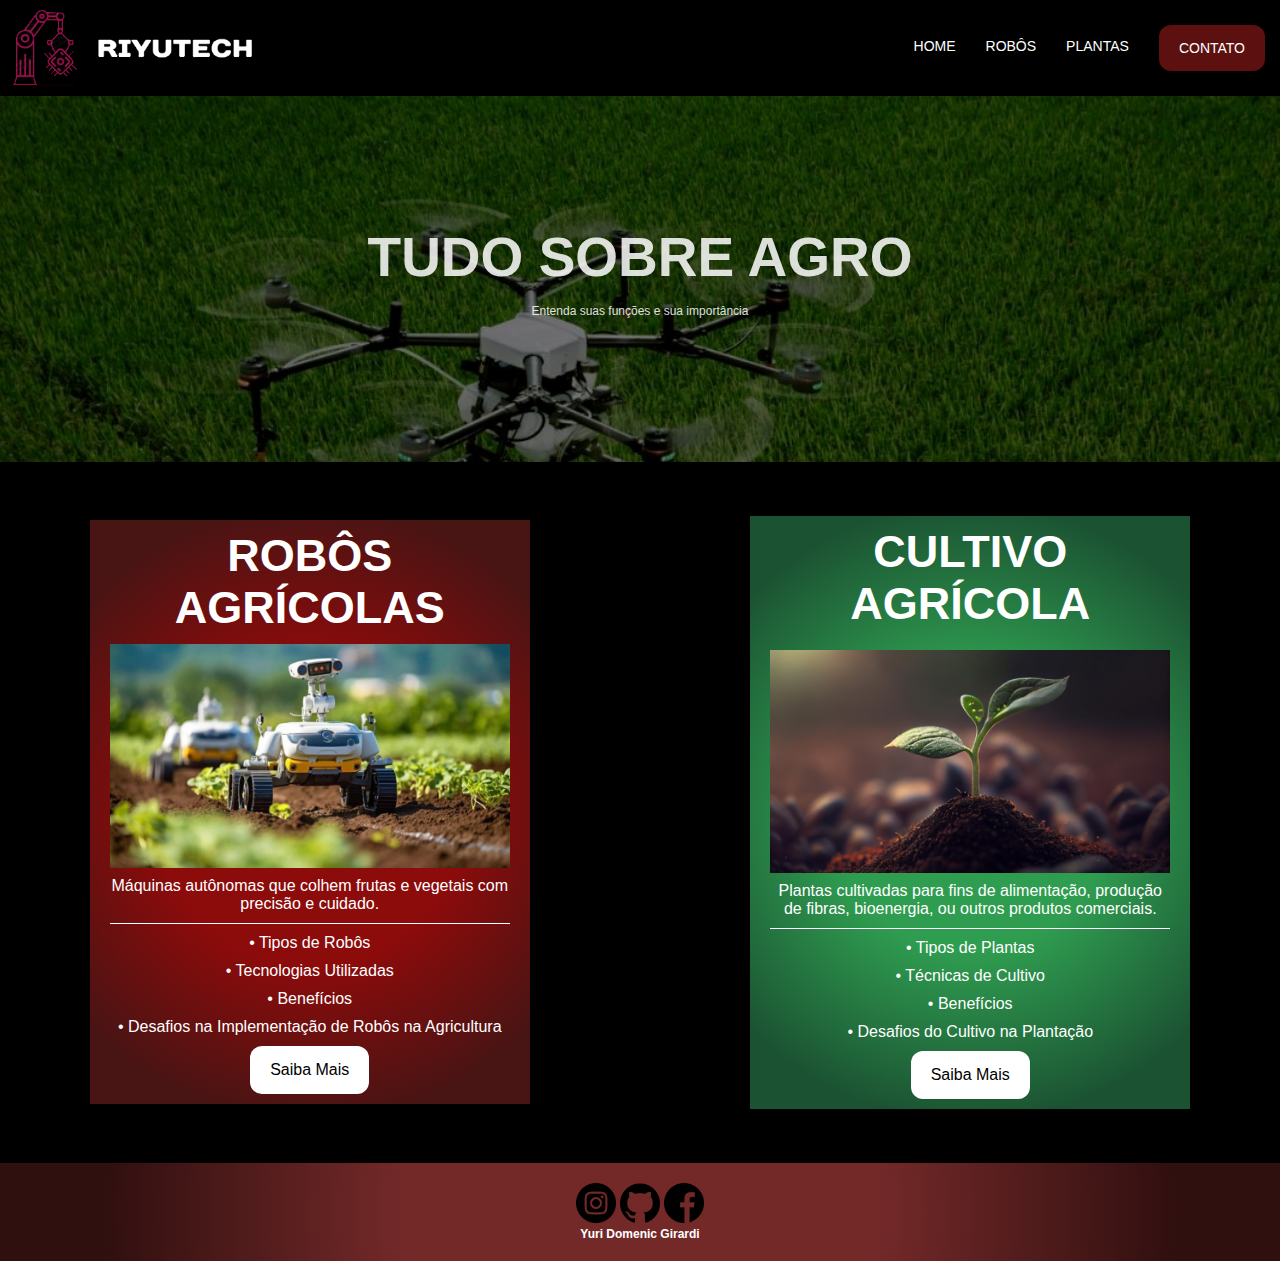
<file: index.html>
<!doctype html>
<html lang="pt-br">

<head>
  <meta charset="UTF-8">
  <meta name="viewport"
    content="width=device-width, user-scalable=no, initial-scale=1.0, maximum-scale=1.0, minimum-scale=1.0">
  <meta http-equiv="X-UA-Compatible" content="ie=edge">
  <link rel="stylesheet" href="style.css">
  <title>siteagrinho</title>

</head>
<header style="background-image: url('pulv.jpg')">
  <nav class="cabeca">
    <a href="index.html">
      <img class="logo" src="logo.png" alt="logo">
    </a>
    <ul class="ul">
      <a href="index.html">Home</a>
      <a href="robos.html">Robôs</a>
      <a href="plantas.html">Plantas</a>
      <a class="btn" href="contato.html">Contato</a>
    </ul>
  </nav>
  <div class="container">
    <section class="banner">
      <div class="banner-text ">
        <h1>TUDO SOBRE AGRO</h1>
        <p> Entenda suas funções e sua importância </p>
      </div>
    </section>
  </div>
</header>

<body>
  <section class="faca-mais">
    <div class="container">
      <div class="faca-mais-text">
        <h3 class="text1">ROBÔS AGRÍCOLAS</h3>
        <img class="imagem" src="roboagro.png" alt="robozinho">
        <p class="linha">Máquinas autônomas que colhem frutas e vegetais com precisão e cuidado.</p>
        <p>• Tipos de Robôs</p>
        <p>• Tecnologias Utilizadas</p>
        <p>• Benefícios</p>
        <p>• Desafios na Implementação de Robôs na Agricultura</p>
        <a class="btn2" href="robos.html">Saiba Mais</a>
      </div>
      <div class="faca-mais-text2">
        <h3 class="text1">CULTIVO AGRÍCOLA</h3>
        <p></p>
        <img class="imagem" src="planta.png" alt="robozinho">
        <p class="linha">Plantas cultivadas para fins de alimentação, produção de fibras, bioenergia, ou outros produtos
          comerciais.</p>
        <p>• Tipos de Plantas</p>
        <p>• Técnicas de Cultivo</p>
        <p>• Benefícios</p>
        <p>• Desafios do Cultivo na Plantação</p>
        <a class="btn2" href="plantas.html">Saiba Mais</a>
      </div>
    </div>
  </section>

  <footer class="foot">
    <div class="link">
    <a href="https://www.instagram.com/grd.yur1/"><img class="img3" src="instagram_1384015.png" alt="insta"></a>
     <a href="https://github.com/yurccow"><img class="img3" src="github_733609.png" alt="github"></a> 
     <a href="https://www.facebook.com/profile.php?id=100074614936325"><img class="img3" src="facebook_1384005.png" alt="facebook"></a> 
  </div>
  <h1>Yuri Domenic Girardi</h1>
</footer>
  
</body>

</html>
</file>
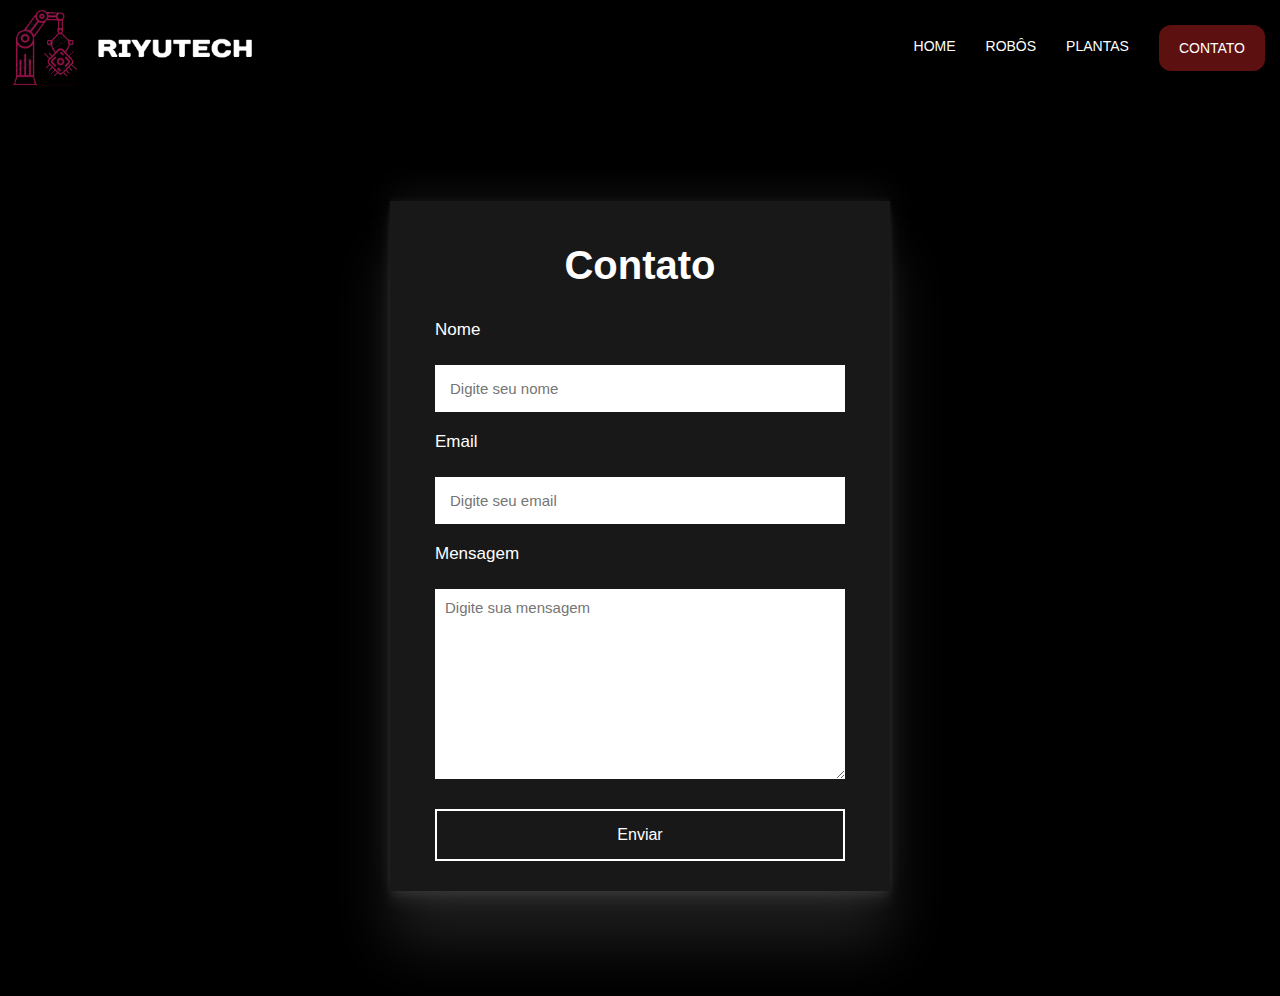
<file: contato.html>
<!doctype html>
<html lang="pt-br">

<head>
  <meta charset="UTF-8">
  <meta name="viewport"
    content="width=device-width, user-scalable=no, initial-scale=1.0, maximum-scale=1.0, minimum-scale=1.0">
  <meta http-equiv="X-UA-Compatible" content="ie=edge">
  <link rel="stylesheet" href="contato.css">
  <title>Formulário</title>
</head>

<body>
  <nav class="cabeca">
    <a href="index.html">
      <img class="logo" src="logo.png" alt="logo">
    </a>
    <ul class="ul">
      <a href="index.html">Home</a>
      <a href="robos.html">Robôs</a>
      <a href="plantas.html">Plantas</a>
      <a class="btn" href="contato.html">Contato</a>
    </ul>
  </nav>
  <header>
    <section>
      <h2>Contato</h2>
      <form action="https://api.staticforms.xyz/submit" method="post">
        <label>Nome</label>
        <input type="text" name="name" placeholder="Digite seu nome" required autocomplete="off">
        <label>Email</label>
        <input type="email" name="email" placeholder="Digite seu email" required autocomplete="off">
        <label>Mensagem</label>
        <textarea name="message" cols="30" rows="10" placeholder="Digite sua mensagem"></textarea>
        <button type="submit">Enviar</button>
        <input type="hidden" name="accessKey" value="0c47457f-9715-4579-b771-e51aa6c9772f">
        <input type="hidden" name="redirectTo" id="redirectTo" value="https://agrinhosite.vercel.app/Obrigado.html">

      </form>
    </section>
  </header>
</body>

</html>
</file>
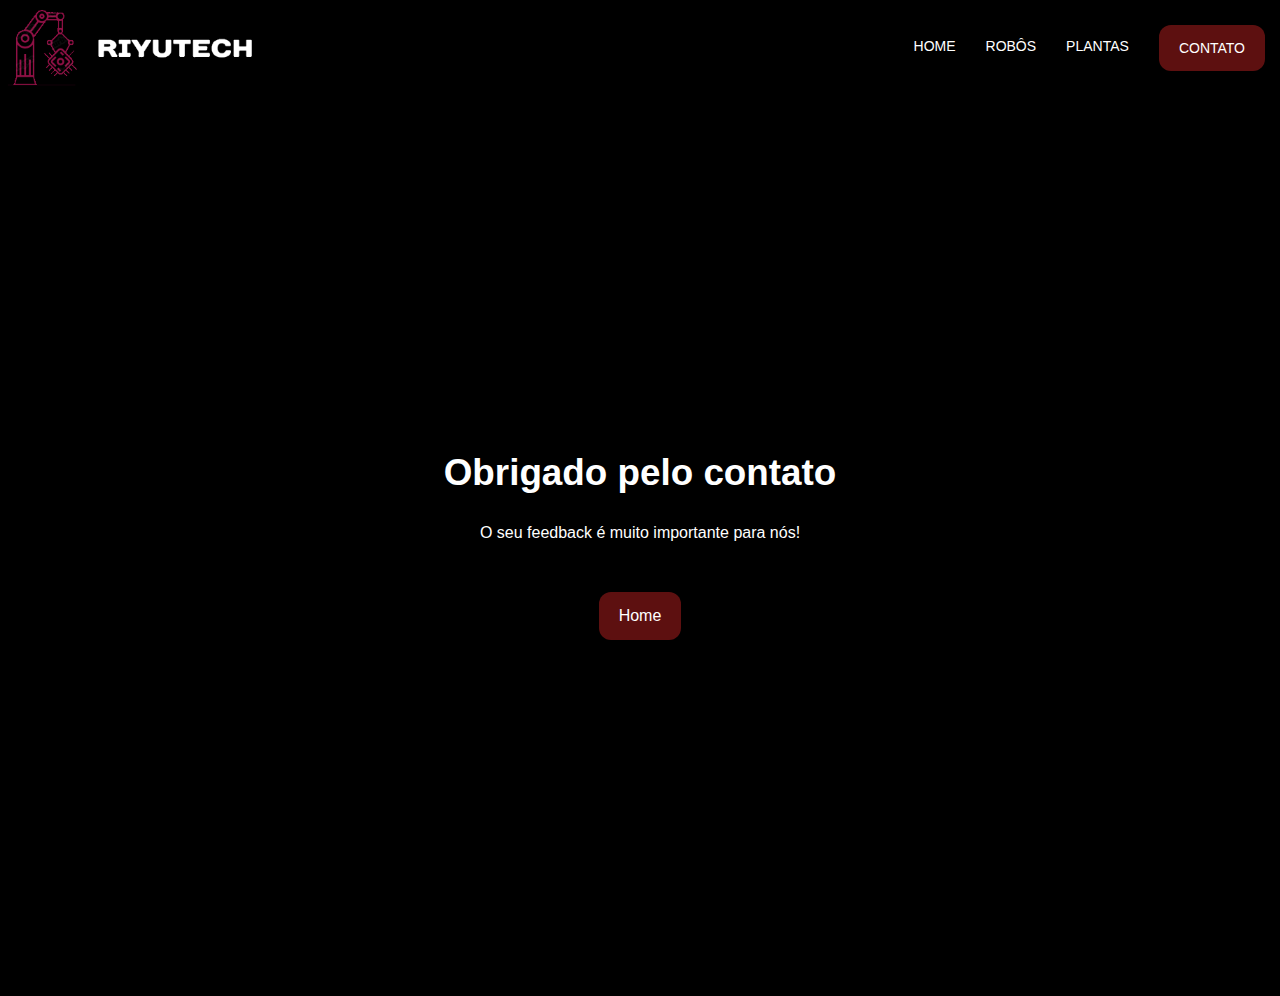
<file: Obrigado.html>
<!doctype html>
<html lang="pt-br">

<head>
  <meta charset="UTF-8">
  <meta name="viewport"
    content="width=device-width, user-scalable=no, initial-scale=1.0, maximum-scale=1.0, minimum-scale=1.0">
  <meta http-equiv="X-UA-Compatible" content="ie=edge">
  <link rel="stylesheet" href="Obrigado.css">
  <title>Formulário</title>
</head>

<body>
  <nav class="cabeca">
    <a href="index.html">
      <img class="logo" src="logo.png" alt="logo">
    </a>
    <ul class="ul">
      <a href="index.html">Home</a>
      <a href="robos.html">Robôs</a>
      <a href="plantas.html">Plantas</a>
      <a class="btn" href="contato.html">Contato</a>
    </ul>
  </nav>
  <header class="main">
    <h1 class="text">Obrigado pelo contato</h1>
    <p class="paragrafo">O seu feedback é muito importante para nós!</p>
    <a href="index.html" class="btn">Home</a>
  </header>

</body>

</html>
</file>
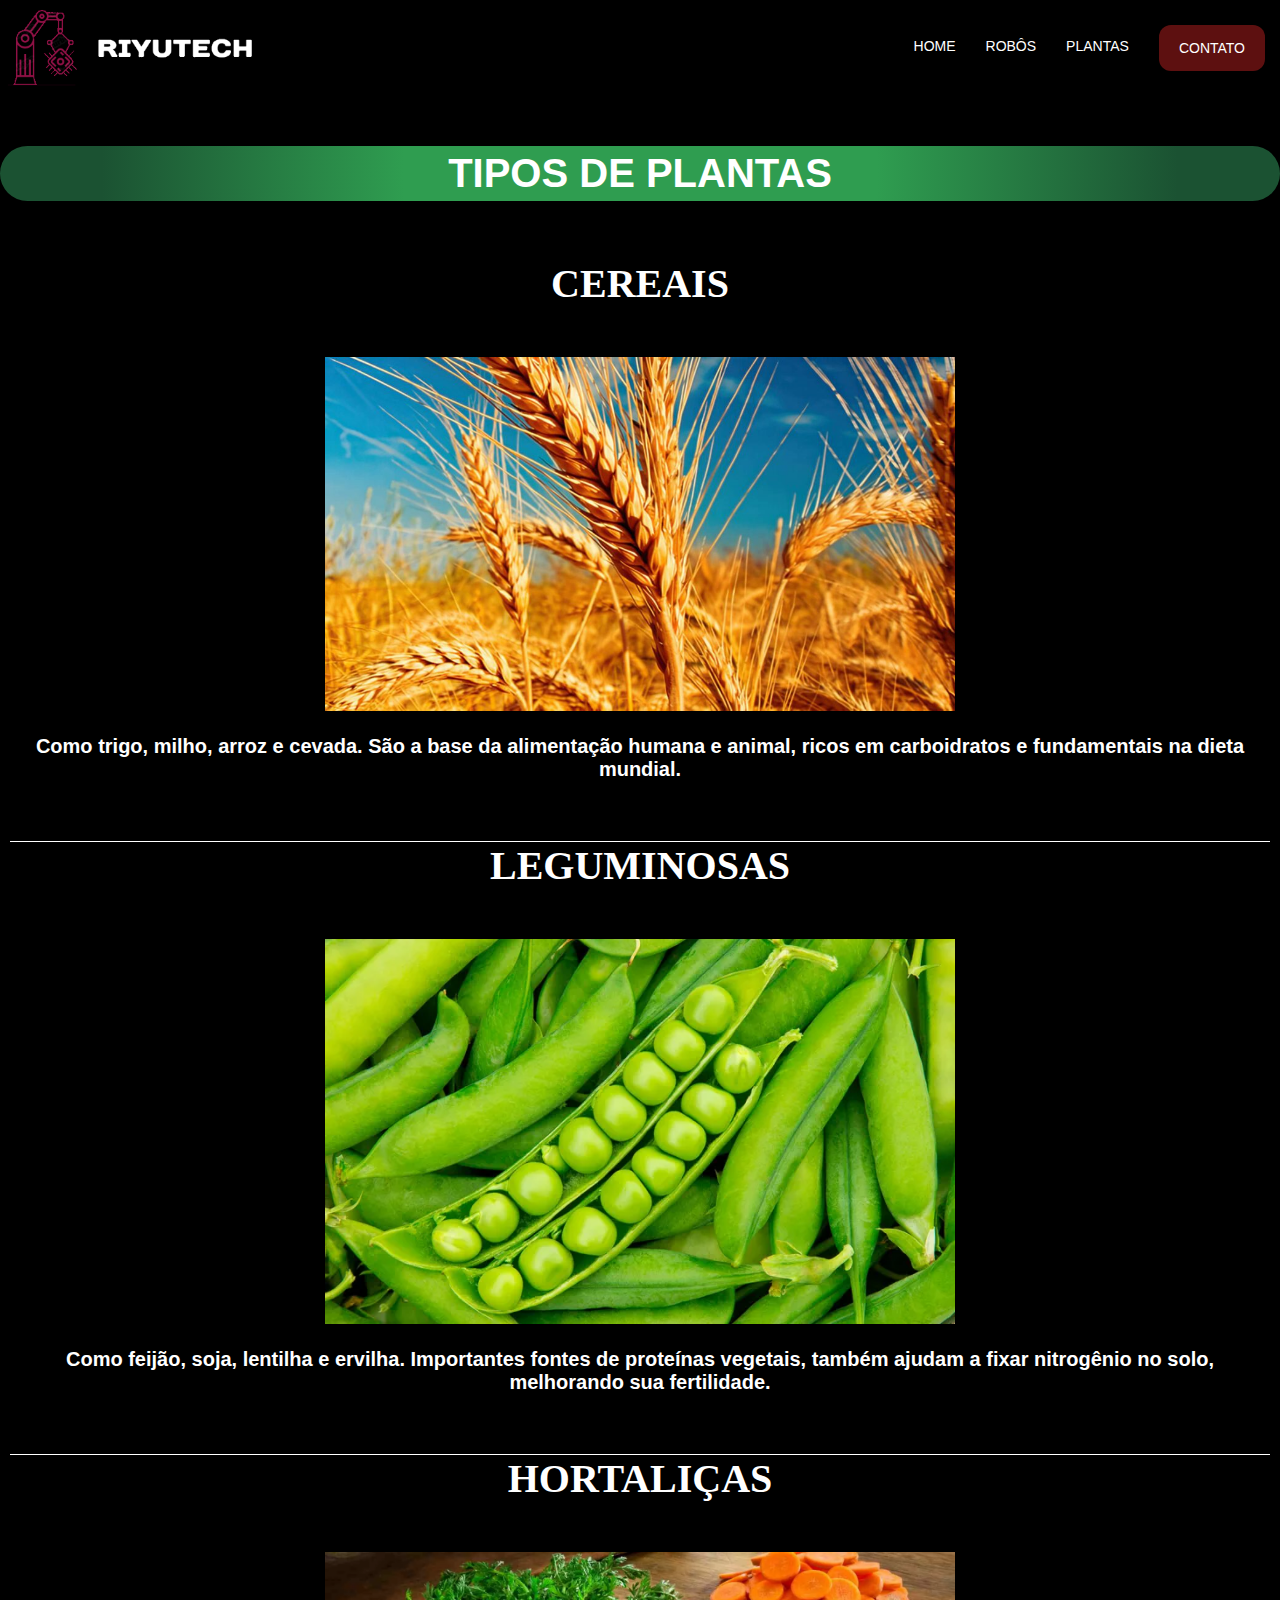
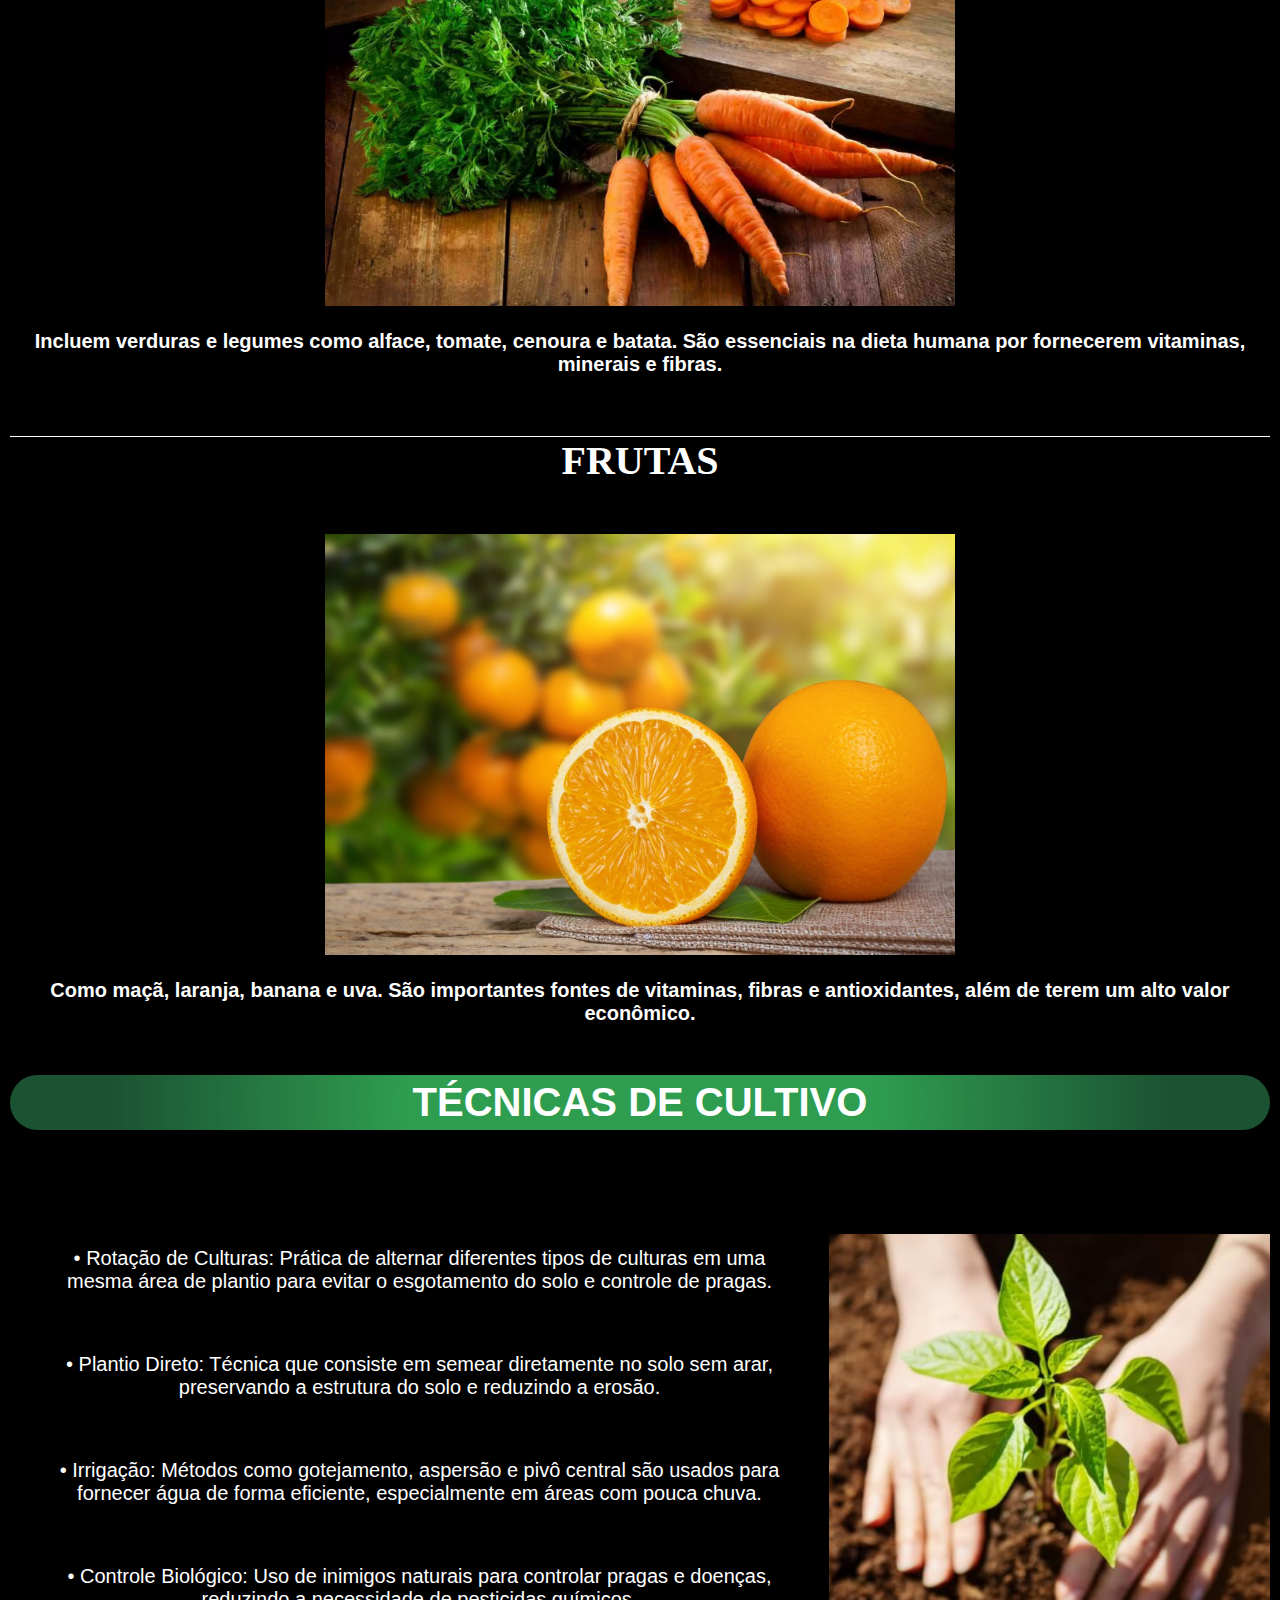
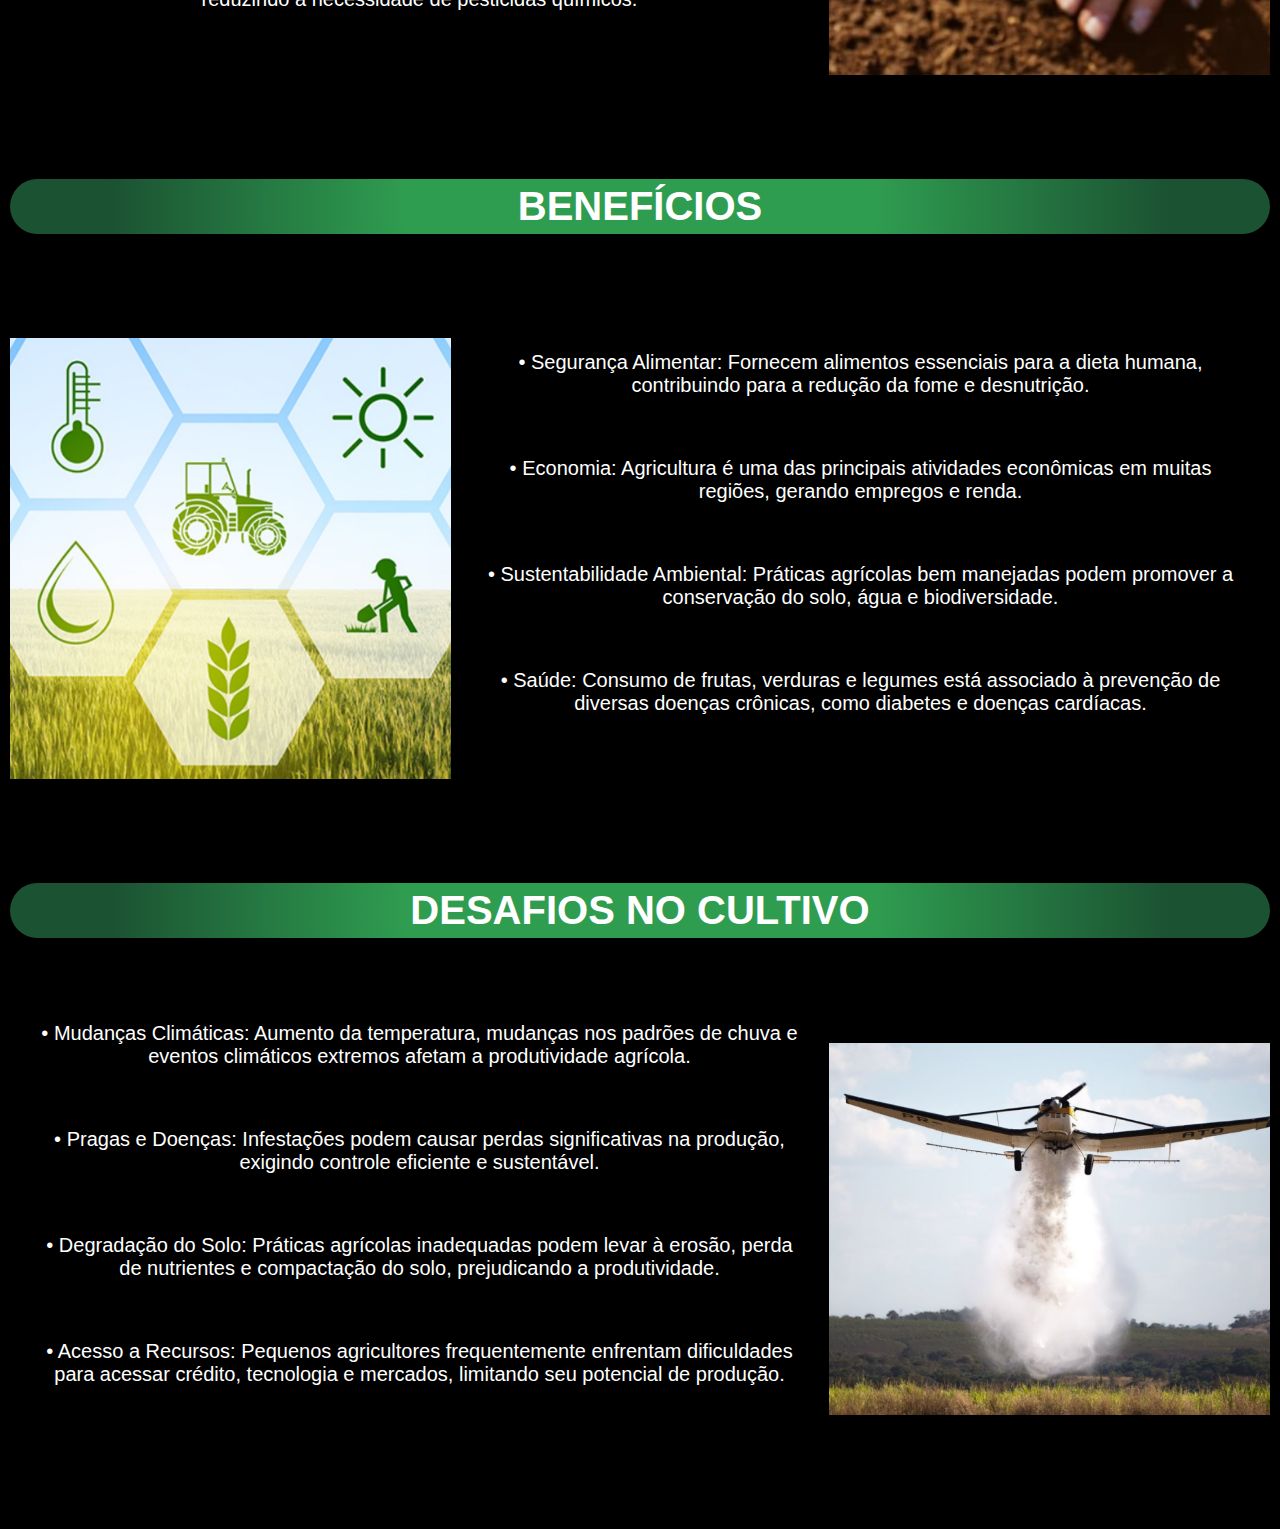
<file: plantas.html>
<!doctype html>
<html lang="pt-br">

<head>
  <meta charset="UTF-8">
  <meta name="viewport"
    content="width=device-width, user-scalable=no, initial-scale=1.0, maximum-scale=1.0, minimum-scale=1.0">
  <meta http-equiv="X-UA-Compatible" content="ie=edge">
  <link rel="stylesheet" href="style.css">
  <title>siteagrinho</title>

</head>

<body>
  <nav class="cabeca">
    <a href="index.html">
      <img class="logo" src="logo.png" alt="logo">
    </a>
    <ul class="ul">
      <a href="index.html">Home</a>
      <a href="robos.html">Robôs</a>
      <a href="plantas.html">Plantas</a>
      <a class="btn" href="contato.html">Contato</a>
    </ul>
  </nav>
</div>
<div class="padding">
  <h3 class="titulo2">TIPOS DE PLANTAS</h3>
</div>
  
  <section class="grid">
    <div>
      <h1 class="subtitle">CEREAIS</h1>
      <img class="imgs" src="trigo.jpg" alt="platio">
      <div>
        <h2 class="texto">Como trigo, milho, arroz e cevada. São a base da alimentação humana e animal, ricos em
          carboidratos e fundamentais na dieta mundial.</h2>
      </div>
      <div class="padding">
      </div>
      <div>
        <div>
          <p class="linha"><h1 class="subtitle">LEGUMINOSAS</h1></p>
          <img class="imgs" src="ervilha.webp" alt="platio">
          <div>
            <h2 class="texto">Como feijão, soja, lentilha e ervilha. Importantes fontes de proteínas vegetais, também
              ajudam a fixar nitrogênio no solo, melhorando sua fertilidade.</h2>
          </div>
          <div class="padding">
          </div>
          <div>
            <div>
              <p class="linha"><h1 class="subtitle">HORTALIÇAS</h1></p>
              <img class="imgs" src="cenoura.webp" alt="platio">
              <div>
                <h2 class="texto">Incluem verduras e legumes como alface, tomate, cenoura e batata. São essenciais na
                  dieta humana por fornecerem vitaminas, minerais e fibras.</h2>
              </div>
              <div>
                <div class="padding">
                </div>
                <div>
                  <p class="linha"><h1 class="subtitle">FRUTAS</h1></p>
                  <img class="imgs" src="laranja.jpg" alt="platio">
                  <div>
                    <h2 class="texto">Como maçã, laranja, banana e uva. São importantes fontes de vitaminas, fibras e
                      antioxidantes, além de terem um alto valor econômico.</h2>
                  </div>
                  <div>
                    <div>
                      <div class="padding">
                      </div>
                      <h3 class="titulo2">TÉCNICAS DE CULTIVO</h3>
                      <section class="informacoes">
                        <div>
                          <p>• Rotação de Culturas: Prática de alternar diferentes tipos de culturas em uma mesma área
                            de plantio para evitar o esgotamento do solo e controle de pragas.</p>
                          <p> • Plantio Direto: Técnica que consiste em semear diretamente no solo sem arar, preservando
                            a estrutura do solo e reduzindo a erosão.</p>
                          <p> • Irrigação: Métodos como gotejamento, aspersão e pivô central são usados para fornecer
                            água de forma eficiente, especialmente em áreas com pouca chuva.</p>
                          <p> • Controle Biológico: Uso de inimigos naturais para controlar pragas e doenças, reduzindo
                            a necessidade de pesticidas químicos.</p>
                        </div>
                        <img class="imgs2" src="cultivo.jpg" alt="cultivo">

                      </section>
                      <div>
                        <div class="padding">
                        </div>
                        <h3 class="titulo2">BENEFÍCIOS</h3>
                        <section class="informacoes">
                          <img class="imgs2" src="benef.jpg" alt="beneficioimg">
                          <div>
                            <p> • Segurança Alimentar: Fornecem alimentos essenciais para a dieta humana, contribuindo para a redução da fome e desnutrição.</p>
                            <p> • Economia: Agricultura é uma das principais atividades econômicas em muitas regiões, gerando empregos e renda.</p>
                            <p> • Sustentabilidade Ambiental: Práticas agrícolas bem manejadas podem promover a conservação do solo, água e biodiversidade.</p>
                            <p> • Saúde: Consumo de frutas, verduras e legumes está associado à prevenção de diversas doenças crônicas, como diabetes e doenças cardíacas.</p>
                          </div>
                        </section>
                        <div class="padding">
                        </div>
                        <h3 class="titulo2">DESAFIOS NO CULTIVO</h3>

                        <section class="informacoes">
                          <div>
                            <p>• Mudanças Climáticas: Aumento da temperatura, mudanças nos padrões de chuva e eventos climáticos extremos afetam a produtividade agrícola.</p>
                            <p> • Pragas e Doenças: Infestações podem causar perdas significativas na produção, exigindo controle eficiente e sustentável.</p>
                            <p> • Degradação do Solo: Práticas agrícolas inadequadas podem levar à erosão, perda de nutrientes e compactação do solo, prejudicando a produtividade.</p>
                            <p> • Acesso a Recursos: Pequenos agricultores frequentemente enfrentam dificuldades para acessar crédito, tecnologia e mercados, limitando seu potencial de produção.</p>
                          </div>
                          <img class="imgs2" src="agrotox.jpg" alt="desafio">

                        </section>

</body>
</file>
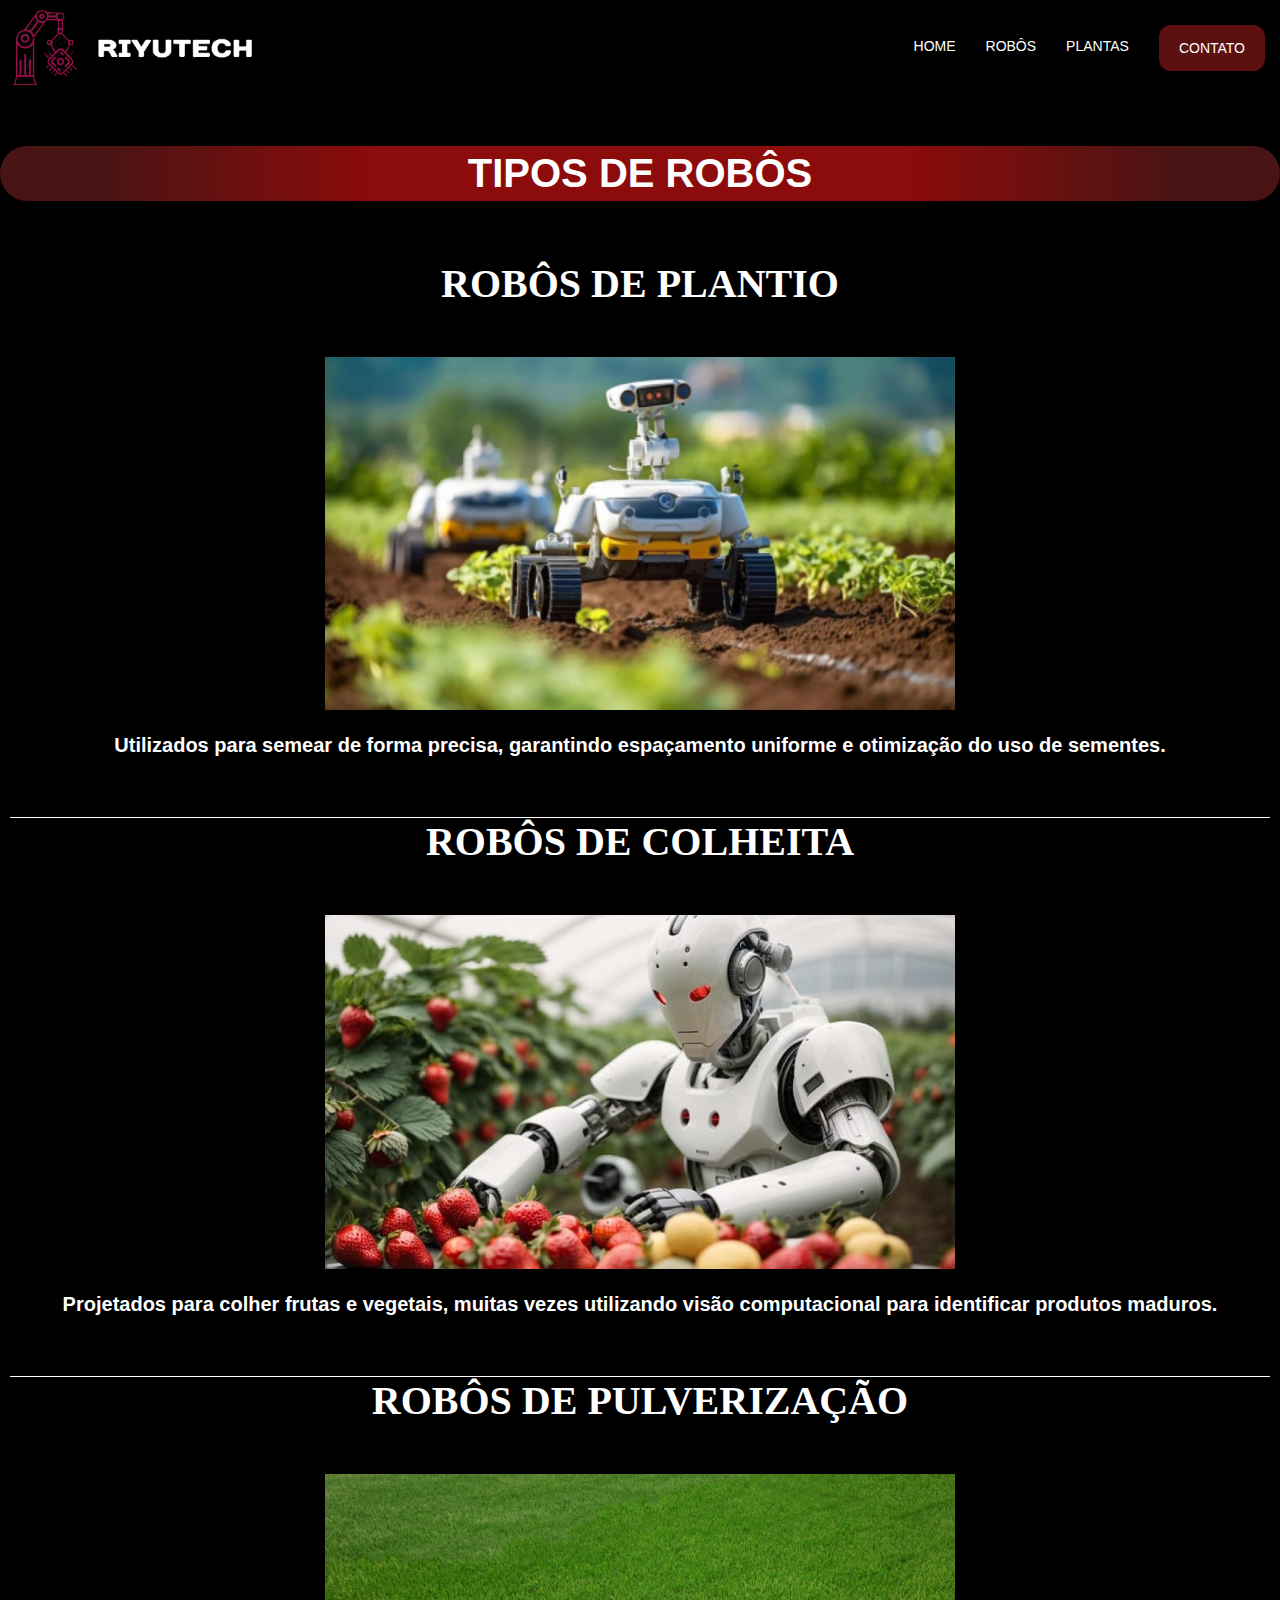
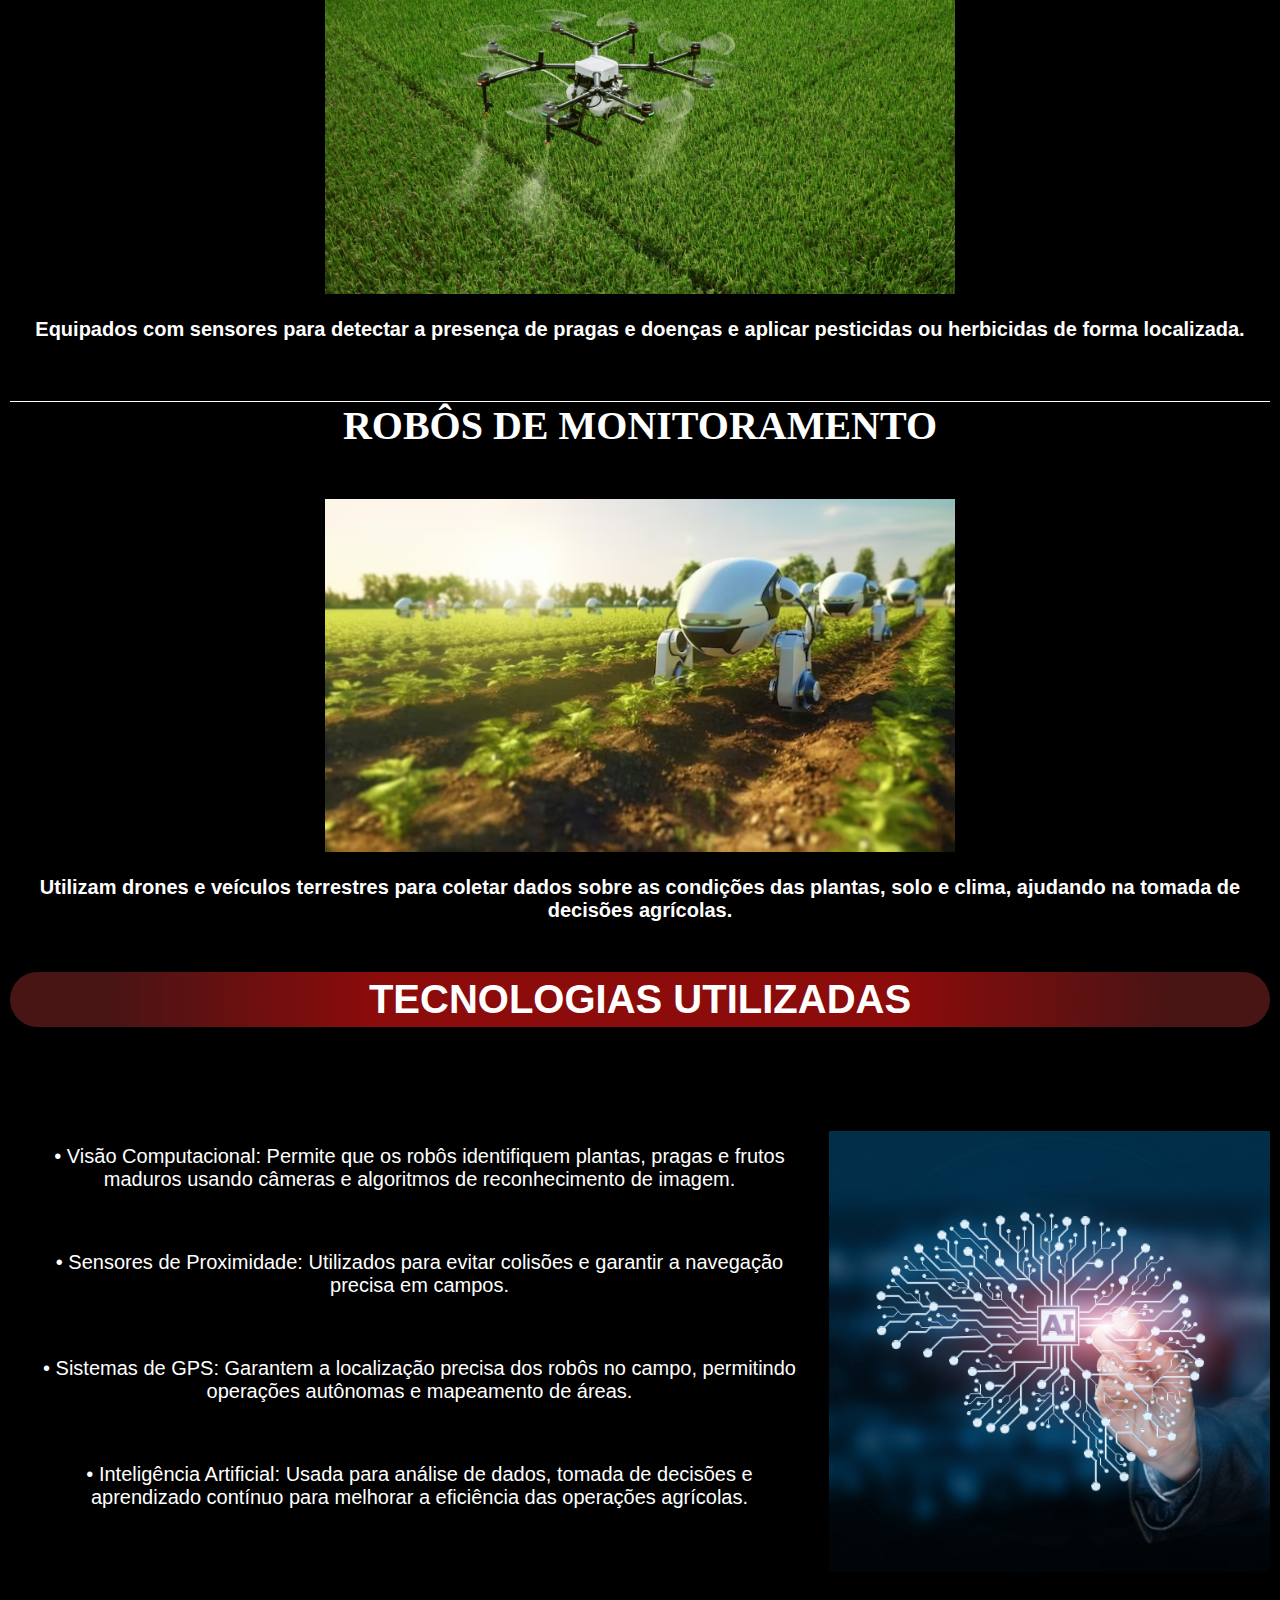
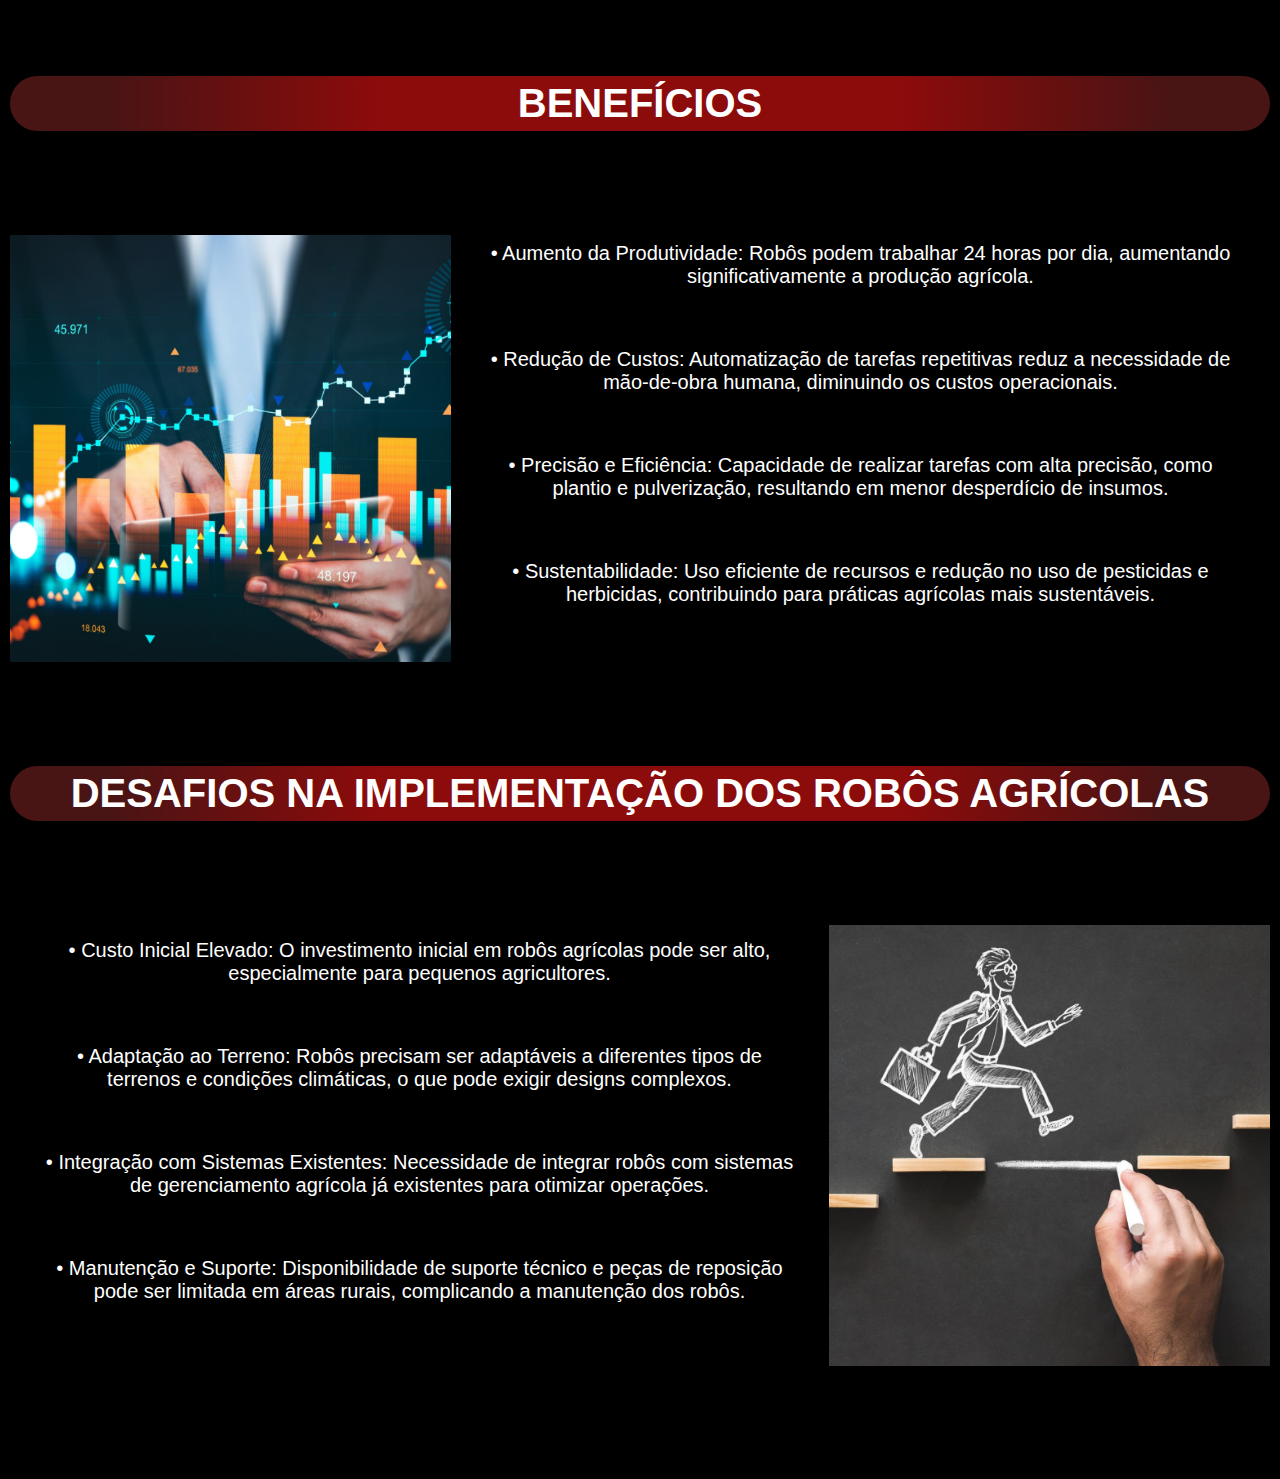
<file: robos.html>
<!doctype html>
<html lang="pt-br">

<head>
  <meta charset="UTF-8">
  <meta name="viewport"
    content="width=device-width, user-scalable=no, initial-scale=1.0, maximum-scale=1.0, minimum-scale=1.0">
  <meta http-equiv="X-UA-Compatible" content="ie=edge">
  <link rel="stylesheet" href="style.css">
  <title>siteagrinho</title>

</head>

<body>
  <nav class="cabeca">
    <a href="index.html">
      <img class="logo" src="logo.png" alt="logo">
    </a>
    <ul class="ul">
      <a href="index.html">Home</a>
      <a href="robos.html">Robôs</a>
      <a href="plantas.html">Plantas</a>
      <a class="btn" href="contato.html">Contato</a>
    </ul>
  </nav>

  <div class="padding">
    <h3 class="titulo">TIPOS DE ROBÔS </h3>
  </div>
  <section class="grid">
    <div>
      <h1 class="subtitle">ROBÔS DE PLANTIO</h1>
      <img class="imgs" src="roboagro.png" alt="platio">
      <div>
        <h2 class="texto">Utilizados para semear de forma precisa, garantindo espaçamento uniforme e otimização do uso
          de sementes.</h2>
      </div>
      <div class="padding">
      </div>
      <div>
        <div>
          <p class="linha"></p><h1 class="subtitle">ROBÔS DE COLHEITA</h1></p>
          <img class="imgs" src="robô de colheita.jpg" alt="platio">
          <div>
            <h2 class="texto">Projetados para colher frutas e vegetais, muitas vezes utilizando visão computacional para
              identificar produtos maduros.</h2>
          </div>
          <div class="padding">
          </div>
          <div>
            <div>
              <p class="linha"></p><h1 class="subtitle">ROBÔS DE PULVERIZAÇÃO</h1></p>
              <img class="imgs" src="droneap.jpg" alt="platio">
              <div>
                <h2 class="texto">Equipados com sensores para detectar a presença de pragas e doenças e aplicar
                  pesticidas ou herbicidas de forma localizada.</h2>
              </div>
              <div class="padding">
              </div>
              <div>
                <div>
                  <p class="linha"><h1 class="subtitle">ROBÔS DE MONITORAMENTO</h1></p>
                  <img class="imgs" src="robo de monitoramento.avif" alt="platio">
                  <div>
                    <h2 class="texto">Utilizam drones e veículos terrestres para coletar dados sobre as condições das
                      plantas, solo e clima, ajudando na tomada de decisões agrícolas.</h2>
                  </div>
                  <div>
                    <div class="padding">
                    </div>
                    <h3 class="titulo">TECNOLOGIAS UTILIZADAS</h3>

                    <section class="informacoes">
                      <div>
                        <p>• Visão Computacional: Permite que os robôs identifiquem plantas, pragas e frutos
                          maduros usando câmeras e algoritmos de reconhecimento de imagem.</p>
                        <p> • Sensores de Proximidade: Utilizados para evitar colisões e garantir a navegação precisa em
                          campos.</p>
                        <p> • Sistemas de GPS: Garantem a localização precisa dos robôs no campo, permitindo operações
                          autônomas e mapeamento de áreas.</p>
                        <p> • Inteligência Artificial: Usada para análise de dados, tomada de decisões e aprendizado
                          contínuo para melhorar a eficiência das operações agrícolas.</p>
                      </div>
                      <img class="imgs2" src="IA.png" alt="IA">

                    </section>
                    <div>
                      <div class="padding">
                      </div>
                      <h3 class="titulo">BENEFÍCIOS</h3>
                      <section class="informacoes">
                        <img class="imgs2" src="estatistica.jpg" alt="beneficioimg">
                        <div>
                          <p> • Aumento da Produtividade: Robôs podem trabalhar 24 horas por dia, aumentando
                            significativamente a produção agrícola.</p>
                          <p> • Redução de Custos: Automatização de tarefas repetitivas reduz a necessidade de mão-de-obra
                            humana, diminuindo os custos operacionais.</p>
                          <p> • Precisão e Eficiência: Capacidade de realizar tarefas com alta precisão, como plantio e
                            pulverização, resultando em menor desperdício de insumos.</p>
                          <p> • Sustentabilidade: Uso eficiente de recursos e redução no uso de pesticidas e herbicidas,
                            contribuindo para práticas agrícolas mais sustentáveis.</p>
                        </div>
                      </section>
                      <div class="padding">
                      </div>
                      <h3 class="titulo">DESAFIOS NA IMPLEMENTAÇÃO DOS ROBÔS AGRÍCOLAS</h3>

                      <section class="informacoes">
                        <div>
                          <p>• Custo Inicial Elevado: O investimento inicial em robôs agrícolas pode ser alto,
                            especialmente para pequenos agricultores.</p>
                          <p> • Adaptação ao Terreno: Robôs precisam ser adaptáveis a diferentes tipos de terrenos e
                            condições climáticas, o que pode exigir designs complexos.</p>
                          <p> • Integração com Sistemas Existentes: Necessidade de integrar robôs com sistemas de
                            gerenciamento agrícola já existentes para otimizar operações.</p>
                          <p> • Manutenção e Suporte: Disponibilidade de suporte técnico e peças de reposição pode ser
                            limitada em áreas rurais, complicando a manutenção dos robôs.</p>
                        </div>
                        <img class="imgs2" src="desafio.jpg" alt="desafio">

                      </section>


</body>
</file>
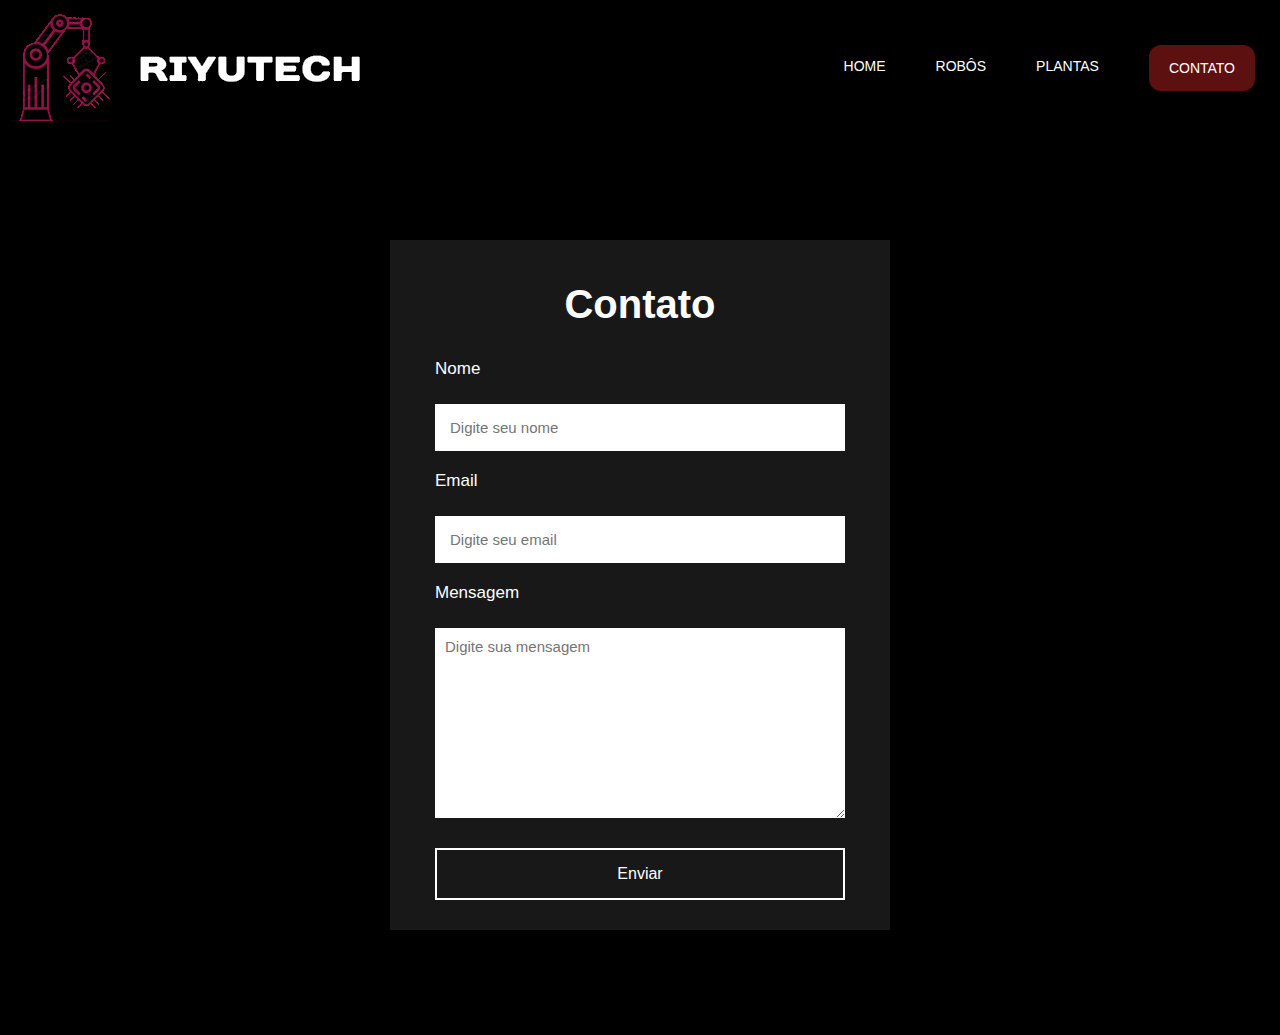
<file: siteagrinho-main/contato.html>
<!doctype html>
<html lang="pt-br">
<head>
  <meta charset="UTF-8">
  <meta name="viewport" content="width=device-width, user-scalable=no, initial-scale=1.0, maximum-scale=1.0, minimum-scale=1.0">
  <meta http-equiv="X-UA-Compatible" content="ie=edge">
  <link rel="stylesheet" href="contato.css">
  <title>Formulário</title>
</head>

<body>
  <nav class="cabeca">
    <a href="index.html">
      <img src="logo.png" alt="logo">    
    </a>
    <ul class="ul">
      <a href="index.html">Home</a>
      <a href="robos.html">Robôs</a>
      <a href="plantas.html">Plantas</a>
      <a class="btn" href="contato.html">Contato</a>   
    </ul>
  </nav>
  <header>
    <section>
        <h2>Contato</h2>
        <form action="https://api.staticforms.xyz/submit" method="post">
            <label>Nome</label>
         <input type="text" name="name" placeholder="Digite seu nome" autocomplete="off">
         <label>Email</label>
         <input type="text" name="email" placeholder="Digite seu email" autocomplete="off">
         <label>Mensagem</label>
         <textarea name="message" cols="30" rows="10" placeholder="Digite sua mensagem"></textarea>
         <button type="submit">Enviar</button>
         <input type="hidden" name="accessKey" value="0c47457f-9715-4579-b771-e51aa6c9772f">
         <input type="hidden" name="redirectTo" id="redirectTo" value="file:///D:/Users/User/Downloads/siteagrinho-main/siteagrinho-main/Obrigado.html">

        </form>
    </section>
  </header>
</body>
</html>
</file>
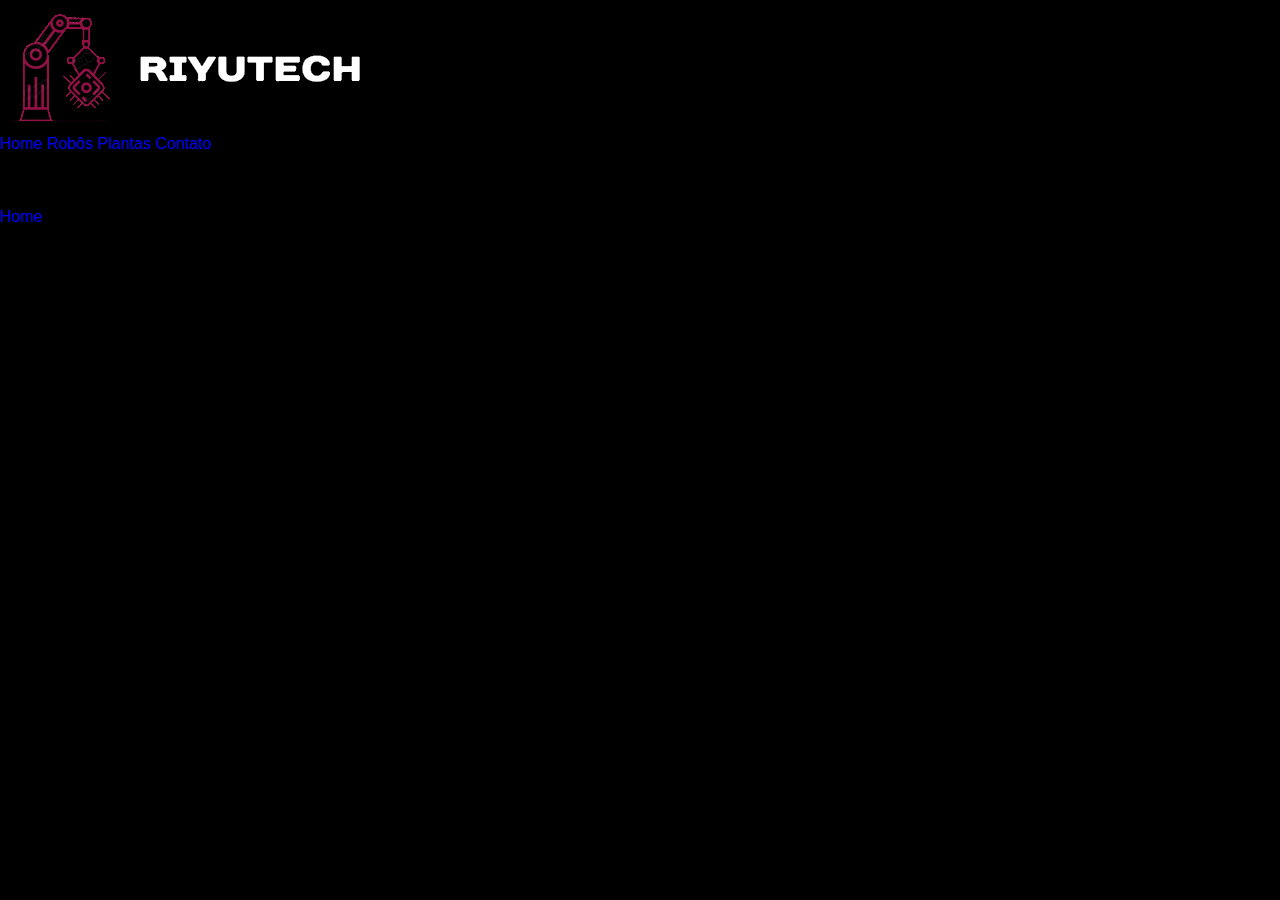
<file: siteagrinho-main/Obrigado.html>
<!doctype html>
<html lang="pt-br">
<head>
  <meta charset="UTF-8">
  <meta name="viewport" content="width=device-width, user-scalable=no, initial-scale=1.0, maximum-scale=1.0, minimum-scale=1.0">
  <meta http-equiv="X-UA-Compatible" content="ie=edge">
  <link rel="stylesheet" href="Obrigado.css">
  <title>Formulário</title>
</head>
<body>
  <nav class="cabeca">
    <a href="index.html">
      <img src="logo.png" alt="logo">    
    </a>
    <ul class="ul">
      <a href="index.html">Home</a>
      <a href="robos.html">Robôs</a>
      <a href="plantas.html">Plantas</a>
      <a class="btn" href="contato.html">Contato</a>   
    </ul>
  </nav>
    <h1 class="text">Obrigado pelo contato</h1>
    <p class="paragrafo">Em breve entraremos em contatos ; )</p>
    <a href="index.html">Home</a>
</body>
</html>
</file>
<file: style.css>
*{
  margin: 0;
  padding: 0;
  box-sizing: border-box;
  text-decoration: none;
  outline: none;
  font-family: 'Montserrat' , sans-serif;
}
body{
  background-color: rgba(0, 0, 0, 0);
  background-color: #000000;
}
section,footer{
  padding: 54px 0;
}
h3{
  font-size: 40px;
  color: #ffffff;
  text-align: center;
}
p{
  color: rgb(255, 255, 255);
}
.container{
  max-width: 1400px;
  margin: 0 auto;
  padding:0 7%;
}
.btn{
  background-color: rgba(95, 16, 16, 0.98);
  color: #ffffff;
  padding: 15px 20px;
  border-radius: 12px;
  cursor: pointer;
  display: inline-block;
  transition: 0.1s;
}
.btn.animacao-btn{
  animation:"animacao-outline" 1s ease-out infinite;
}
.btn:hover{
  background-color: #7a4040fa;
}
@keyframes animacao-outline {
  from{
outline: 0px solid #ffffff;
  }
  to{
outline: 13px solid rgba(2, 117, 108, 0.16);
  }
}

.btn2{
  background-color: rgb(255, 255, 255);
  color: #000000;
  padding: 15px 20px;
  border-radius: 12px;
  cursor: pointer;
  display: inline-block;
  transition: 0.1s;
}
.btn2.animacao-btn{
  animation:"animacao-outline" 1s ease-out infinite;
}
.btn2:hover{
  background-color: #ffffff57;
}
@keyframes animacao-outline {
  from{
outline: 0px solid #ffffff;
  }
  to{
outline: 13px solid rgba(2, 117, 108, 0.16);
  }
}
header{
  background-position: center;
  background-size: cover;
  background-attachment: fixed;
}
nav{
  display: flex;
  align-items: center;
  justify-content:space-between ;
  padding-top: 30px;
  flex-direction: column;
  z-index: 1;

}
nav ul{
  display: flex;
  align-items: center;
}
nav ul a{
  color: #ffffff;
  margin:0 15px;
  text-transform: uppercase;
  font-size: 14px;
  display: block;
}
nav ul a:not(.btn)::after{
  content: "";
  background-color: #ffffff;
  height: 3px;
  width:0%;
  display: block;
  margin: 0 auto;
  transition:0.3s;
}
nav ul a:hover::after{
  width: 100%;
}

.cabeca{
    background-color: black;
    padding: 0px;
    position: sticky;
    top: 0;
}
.cabeca2{
  background-color: black;
  display: flex;
  align-items: center;
  justify-content: space-between;
}
.logo{
  width: 70%;
}
.banner{
  display: flex;
  justify-content: center;
}
.banner .banner-text{
  margin: 75px;
  text-align: center;
  padding: 0 50px;
  opacity: 85%;
}
.banner .banner-text h1{
  font-size: 55px;
  color: #ffffff;
}
.banner .banner-text p{
  font-size: 12px;
  color: white;
  font-weight: lighter;
  margin:15px 0 ;
}

.faca-mais .container{
  display: flex;
  flex-direction: column;
  align-items: center;
  text-align: center;
  justify-content: space-between;
  background-color: #000000;
flex-direction: column;
}
.faca-mais .faca-mais-text{
  width:100%;
  padding: 10px 20px;
  background: radial-gradient(circle, rgba(140,11,11,1) 42%, rgba(73,20,20,1) 84%);
  
}
.faca-mais .faca-mais-text h3{
  font-size: 45px;
}
.faca-mais .faca-mais-text p{
  margin: 5px 0px 10px 0;
  color: rgb(255, 255, 255);
}

.faca-mais .faca-mais-text2{
  width:100%;
  padding: 10px 20px;
  background: radial-gradient(circle, rgba(47,157,80,1) 37%, rgba(27,82,50,1) 84%);
  
}
.faca-mais .faca-mais-text2 h3{
  font-size: 45px;
}
.faca-mais .faca-mais-text2 p{
  margin: 5px 0px 10px 0;
  color: rgb(255, 255, 255);
}

.faca-mais .faca-mais-img{
  width: 50%;

}
.faca-mais .faca-mais-img img{
  width: 100%;
  border-radius: 20px;
}

.imagem{
  width: 100%;
  margin-top: 10px;
}

.text1{
  font-size: 10px;
  color: #ffffff;
  text-align: center;
}

.linha{
  border-bottom: 1px solid white;
  padding-bottom: 10px;
}

.titulo{
  font-size: 40px;
  color: #ffffff;
  text-align: center;
  padding: 5px 10px;
  background: radial-gradient(circle, rgba(140,11,11,1) 42%, rgba(73,20,20,1) 84%);
  color: #ffffff;
  border-radius: 50px;
 
}

.titulo2{
  font-size: 40px;
  color: #ffffff;
  text-align: center;
  padding: 5px 10px;
  background: radial-gradient(circle, rgba(47,157,80,1) 37%, rgba(27,82,50,1) 84%);
  color: #ffffff;
  border-radius: 50px;
 
}

.subtitle{
  font-size: 40px;
  color: #ffffff;
  font-family: 'Gill Sans';
}

.imgs{
  padding-top: 50px;
  width: 50%;
}

.imgs2{
  padding-top: 50px;
  width: 35%;
}


.grid{
  display: grid;
  text-align: center;
  margin: 5px 10px;;;
}

.texto{
  color: #ffffff;
  font-size: 20px;
  padding-top: 20px;
}

.padding{
  padding-top: 50px;
}

.informacoes{
  display: flex;
  align-items: center;
  justify-content: space-around;
  flex-direction: column;
}

.informacoes p{
  font-size: 20px;
  padding: 30px;
}

.foot{
  padding: 20px 0;
  background: radial-gradient(circle, rgba(116,41,41,1) 37%, rgba(48,15,15,1) 84%);
  text-align: center;
}

.img3{
  width: 40px;
}

.links{
  cursor: pointer;
}

.foot h1{
  color: #ffffff;
  font-size: 12px;
}

@media screen and (min-width:1024px) {
  nav{
flex-direction: row;
  }

  .faca-mais .faca-mais-text{
    width:40%;
  }

  .faca-mais .faca-mais-text2{
    width:40%;
}

.faca-mais .container{
  flex-direction: row;
}

.informacoes{
  flex-direction: row;
}
}

@media screen and (max-width:1023px) {
  .faca-mais .faca-mais-text{
    margin-bottom: 20px;
  }
}
</file>
<file: contato.css>
*{
  margin: 0;
  padding: 0;
  box-sizing: border-box;
  text-decoration: none;
  outline: none;
  font-family: 'Montserrat' , sans-serif;
}
header{
  background-color: black;
  display: flex;
  align-items: center;
  justify-content: center;
  min-height: 100vh;
}
section{
  display: flex;
  align-items: center;
  justify-content: center;
  flex-direction: column;
  padding: 10px 45px;
  background-color: #181818;
  width: 500px;
  box-shadow: rgba(117, 117, 117, 0.25) 0px 54px 55px, rgba(117, 117, 117, 0.12) 0px -12px 30px, rgba(117, 117, 117, 0.12) 0px 4px 6px, rgba(117, 117, 117, 0.17) 0px 12px 13px, rgba(117, 117, 117, 0.09) 0px -3px 5px;
}

section h2{
color: #ffffff;
font-size: 2.5rem;
margin: 2rem;
}

section form{
display: flex;
flex-direction: column;
width: 100%;
}

form label{
color: #ffffff;
font-size: 17px;
margin-bottom: 25px;
}

form input{
padding: 15px;
outline: none;
border: 0;
margin-bottom: 20px;
font-size: 15px;
transition: all 0.5s;
}

form input:focus{
border-radius: 16px;
}

form textarea{
padding: 10px;
outline: none;
border: 0;
font-size: 15px;
margin-bottom: 30px;
transition: all 0.5s;
}

form textarea:focus{
border-radius: 16px;
}

form button{
padding: 15px;
cursor: pointer;
font-size: 16px;
background: transparent;
border: 2px solid #ffffff;
color: #ffffff;
transition: all 0.4s;
margin-bottom: 20px;  
}

form button:hover{
background: #ffffff;
color: #1f1f1f;
border-radius: 16px;
}

nav{
display: flex;
align-items: center;
justify-content:space-between ;
padding-top: 30px;
flex-direction: column;
z-index: 1;

}
nav ul{
display: flex;
align-items: center;
}
nav ul a{
color: #ffffff;
margin:0 15px;
text-transform: uppercase;
font-size: 14px;
display: block;
}

.btn{
background-color: rgba(95, 16, 16, 0.98);
color: #ffffff;
padding: 15px 20px;
border-radius: 12px;
cursor: pointer;
display: inline-block;
transition: 0.1s;
}
.btn.animacao-btn{
animation:"animacao-outline" 1s ease-out infinite;
}
.btn:hover{
background-color: #7a4040fa;
}
@keyframes animacao-outline {
from{
outline: 0px solid #ffffff;
}
to{
outline: 13px solid rgba(2, 117, 108, 0.16);
}
}

nav ul a:not(.btn)::after{
content: "";
background-color: #ffffff;
height: 3px;
width:0%;
display: block;
margin: 0 auto;
transition:0.3s;
}
nav ul a:hover::after{
width: 100%;
}


.cabeca{
background-color: black;
padding: 0px;

}

.logo{
width: 70%;
}

@media screen and (min-width:1024px) {
  nav{
flex-direction: row;
  }
}
</file>
<file: Obrigado.css>
*{
    margin: 0;
    padding: 0;
    box-sizing: border-box;
    text-decoration: none;
    outline: none;
    font-family: 'Montserrat' , sans-serif;
  }
body{
    background-color: rgba(0, 0, 0, 0);
    background-color: #000000;
}

nav{
    display: flex;
    align-items: center;
    justify-content:space-between ;
    padding-top: 30px;
    flex-direction: column;
    z-index: 1;
  
  }
  nav ul{
    display: flex;
    align-items: center;
  }
  nav ul a{
    color: #ffffff;
    margin:0 15px;
    text-transform: uppercase;
    font-size: 14px;
    display: block;
  }
  
  .btn{
    background-color: rgba(95, 16, 16, 0.98);
    color: #ffffff;
    padding: 15px 20px;
    border-radius: 12px;
    cursor: pointer;
    display: inline-block;
    transition: 0.1s;
  }
  .btn.animacao-btn{
    animation:"animacao-outline" 1s ease-out infinite;
  }
  .btn:hover{
    background-color: #7a4040fa;
  }
  @keyframes animacao-outline {
    from{
  outline: 0px solid #ffffff;
    }
    to{
  outline: 13px solid rgba(2, 117, 108, 0.16);
    }
  }
  
  nav ul a:not(.btn)::after{
    content: "";
    background-color: #ffffff;
    height: 3px;
    width:0%;
    display: block;
    margin: 0 auto;
    transition:0.3s;
  }
  nav ul a:hover::after{
    width: 100%;
  }
  
  .cabeca{
    background-color: black;
    padding: 0px;
  }

  .logo{
    width: 70%;
  }

  .main{
    display: flex;
    align-items: center;
    justify-content: center;
    min-height: 100vh;
    background-color: #000000;
    flex-direction: column;
  }

  .text{
    font-size: 230%;
    color: #ffffff;
    margin-bottom: 30px;
  }

  .paragrafo{
    color: #ffffff;
    margin-bottom: 50px;
  }

  @media screen and (min-width:1024px) {
    nav{
  flex-direction: row;
    }
  }
</file>
<file: siteagrinho-main/contato.css>
*{
    margin: 0;
    padding: 0;
    box-sizing: border-box;
    text-decoration: none;
    outline: none;
    font-family: 'Montserrat' , sans-serif;
  }
header{
    background-color: black;
    display: flex;
    align-items: center;
    justify-content: center;
    min-height: 100vh;
  }
section{
    display: flex;
    align-items: center;
    justify-content: center;
    flex-direction: column;
    padding: 10px 45px;
    background-color: #181818;
    width: 500px;
    box-shadow: rgba(0, 0, 0, 0.25) 0px 54px 55px, rgba(0, 0, 0, 0.12) 0px -12px 30px, rgba(0, 0, 0, 0.12) 0px 4px 6px, rgba(0, 0, 0, 0.17) 0px 12px 13px, rgba(0, 0, 0, 0.09) 0px -3px 5px;
}

section h2{
  color: #ffffff;
  font-size: 2.5rem;
  margin: 2rem;
}

section form{
  display: flex;
  flex-direction: column;
  width: 100%;
}

form label{
  color: #ffffff;
  font-size: 17px;
  margin-bottom: 25px;
}

form input{
  padding: 15px;
  outline: none;
  border: 0;
  margin-bottom: 20px;
  font-size: 15px;
  transition: all 0.5s;
}

form input:focus{
  border-radius: 16px;
}

form textarea{
  padding: 10px;
  outline: none;
  border: 0;
  font-size: 15px;
  margin-bottom: 30px;
  transition: all 0.5s;
}

form textarea:focus{
border-radius: 16px;
}

form button{
  padding: 15px;
  cursor: pointer;
  font-size: 16px;
  background: transparent;
  border: 2px solid #ffffff;
  color: #ffffff;
  transition: all 1s;
  margin-bottom: 20px;  
}

form button:hover{
  background: #ffffff;
  color: #1f1f1f;
  border-radius: 16px;
}

nav{
  display: flex;
  align-items: center;
  justify-content:space-between ;
  padding-top: 30px;

}
nav ul{
  display: flex;
  align-items: center;
}
nav ul a{
  color: #ffffff;
  margin:0 25px;
  text-transform: uppercase;
  font-size: 14px;
  display: block;
}

.btn{
  background-color: rgba(95, 16, 16, 0.98);
  color: #ffffff;
  padding: 15px 20px;
  border-radius: 12px;
  cursor: pointer;
  display: inline-block;
  transition: 0.1s;
}
.btn.animacao-btn{
  animation:"animacao-outline" 1s ease-out infinite;
}
.btn:hover{
  background-color: #7a4040fa;
}
@keyframes animacao-outline {
  from{
outline: 0px solid #ffffff;
  }
  to{
outline: 13px solid rgba(2, 117, 108, 0.16);
  }
}

av{
  display: flex;
  align-items: center;
  justify-content:space-between ;
  padding-top: 30px;

}
nav ul{
  display: flex;
  align-items: center;
}
nav ul a{
  color: #ffffff;
  margin:0 25px;
  text-transform: uppercase;
  font-size: 14px;
  display: block;
}
nav ul a:not(.btn)::after{
  content: "";
  background-color: #ffffff;
  height: 3px;
  width:0%;
  display: block;
  margin: 0 auto;
  transition:0.3s;
}
nav ul a:hover::after{
  width: 100%;
}


.cabeca{
  background-color: black;
  padding: 0px;

}
</file>
<file: siteagrinho-main/Obrigado.css>
*{
    margin: 0;
    padding: 0;
    box-sizing: border-box;
    text-decoration: none;
    outline: none;
    font-family: 'Montserrat' , sans-serif;
  }
body{
    background-color: rgba(0, 0, 0, 0);
    background-color: #000000;
}
</file>
